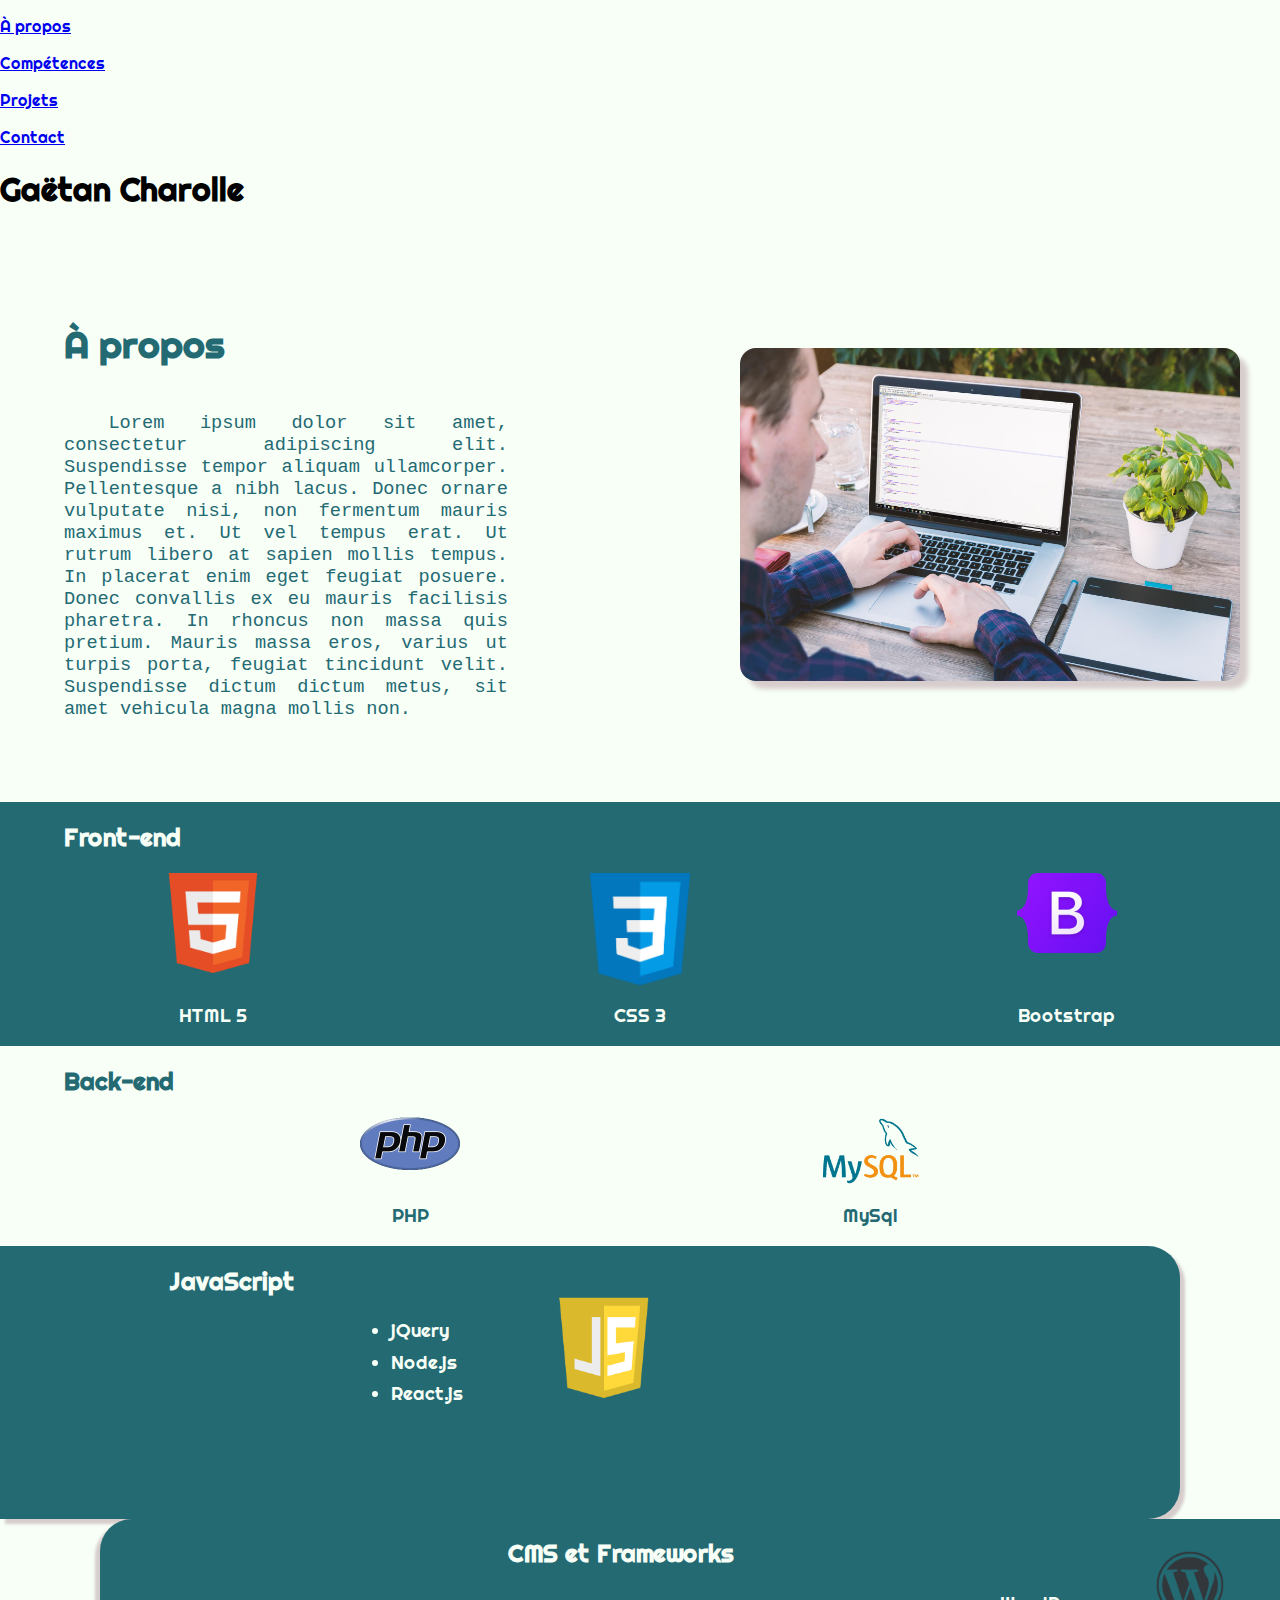
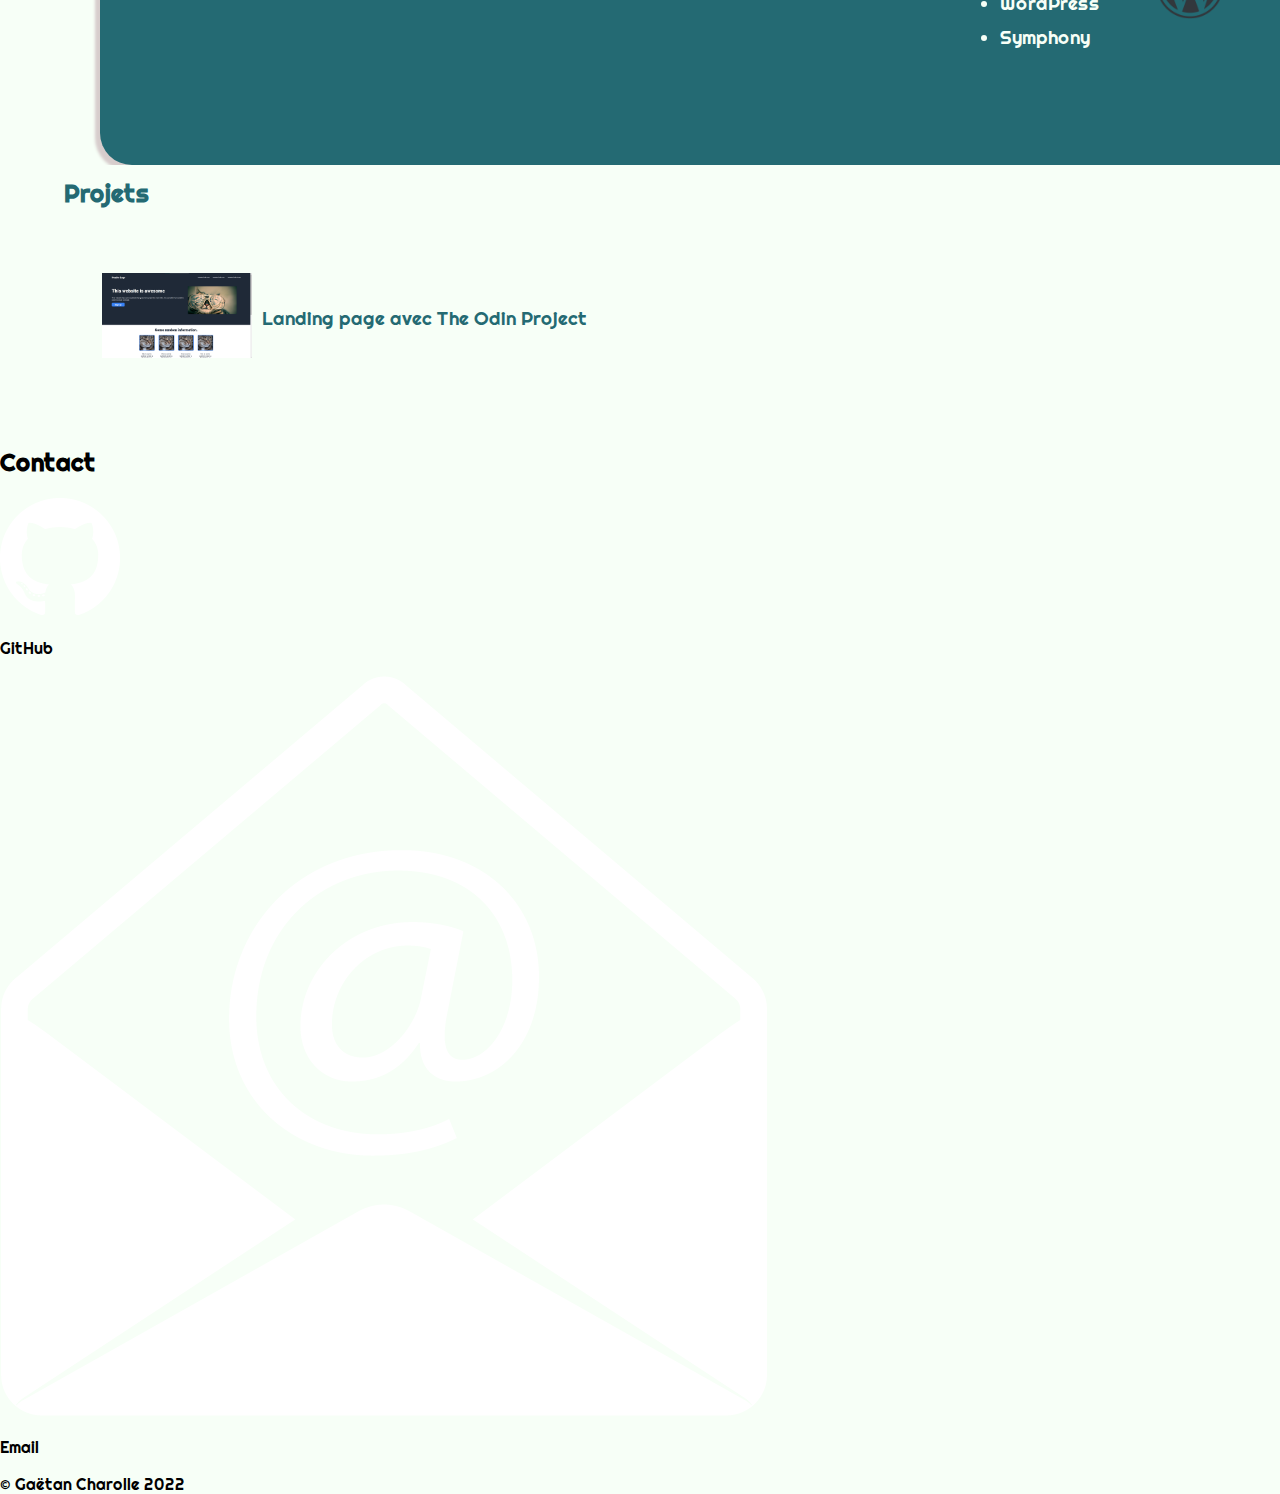
<file: index.html>
<!DOCTYPE html>
<html lang="fr">
<head>
    <meta charset="UTF-8">
    <meta http-equiv="X-UA-Compatible" content="IE=edge">
    <meta name="viewport" content="width=device-width, initial-scale=1.0">
    <link rel="stylesheet" href="style.css">
    <link rel="preconnect" href="https://fonts.googleapis.com">
    <link rel="preconnect" href="https://fonts.gstatic.com" crossorigin>
    <link href="https://fonts.googleapis.com/css2?family=Righteous&family=VT323&display=swap" rel="stylesheet"> 
    <link rel="preconnect" href="https://fonts.googleapis.com">
    <link rel="preconnect" href="https://fonts.gstatic.com" crossorigin>
    <link href="https://fonts.googleapis.com/css2?family=Righteous&family=VT323&display=swap" rel="stylesheet"> 
    <title>PorteFolio</title>
</head>
<body>
    <header>
        <nav>
            <div class="menu">
                <p><a href="#info">À propos</a></p>
                <p><a href="#frontend">Compétences</a></p>
                <p><a href="#projets">Projets</a></p>
                <p><a href="#contact">Contact</a></p>
            </div> 
        </nav>
        <div id="nom">
            <h1>Gaëtan Charolle</h1>
        </div>
    </header>
    <section id="info">
        <div id="infoTexte">
            <h1>À propos</h1>
            <p> Lorem ipsum dolor sit amet, consectetur adipiscing elit. Suspendisse tempor aliquam ullamcorper. Pellentesque a nibh lacus. Donec ornare vulputate nisi, non fermentum mauris maximus et. Ut vel tempus erat. Ut rutrum libero at sapien mollis tempus. In placerat enim eget feugiat posuere. Donec convallis ex eu mauris facilisis pharetra. In rhoncus non massa quis pretium. Mauris massa eros, varius ut turpis porta, feugiat tincidunt velit. Suspendisse dictum dictum metus, sit amet vehicula magna mollis non.</p>
        </div>
        <figure>
            <img src="./asset/webDev.jpg" id="devPhoto">
        </figure>
    </section>
    <section id="frontend">
        <div id="frontTitre">
        <h2>Front-end</h2>
        </div>
        <div id="frontSkills">
            <div class="front">
                <img src="./asset/htmlBadge.png" class="frontLogo">
                <p>HTML 5</p>
            </div>
            <div class="front">
                <img src="./asset/cssBadge.png" class="frontLogo">
                <p>CSS 3</p>
            </div>
            <div class="front">
                <img src="./asset/bootstrapLogo.svg" class="frontLogo">
                <p>Bootstrap</p>
            </div>
        </div>
    </section>
    <section id="backend">
        <div id="backTitre">
            <h2>Back-end</h2>
        </div>
        <div id="backSkills">
            <div class="back">
                <img src="./asset/phpLogo.png">
                <p>PHP</p>
            </div>
            <div class="back">
                <img src="./asset/mysqlLogo.png">
                <p>MySql</p>
            </div>
        </div>
    </section>
    <section id="jsBox">
        <section id="javascript">
            <div id="jsTitre">
                <h2>JavaScript</h2>
            </div>
            <div id="jsListe">
                <ul>
                    <li>jQuery</li>
                    <li>Node.js</li>
                    <li>React.js</li>
                </ul>
            </div>
            <figure id="jsLogo">
            <img src="./asset/jsLogo.png">
            </figure>
        </section>
            <div class="emptyBox"></div>
    </section>
    <section id="cmsBox">
        <div class="emptyBox"></div>
        <section id="cms">
            <div id="cmsTitre">
                <h2>CMS et Frameworks</h2>
            </div>
            <div id="cmsListe">
                <ul>
                    <li>WordPress</li>
                    <li>Symphony</li>
                </ul>
            </div>
            <figure id="cmsLogo">
                <img src="./asset/cmsLogo.png">
            </figure>
        </section>
    </section>
    <section id="projets">
        <h2>Projets</h2>
        <div id="projet1">
            <a href="https://mudbadger.github.io/landing-page/"><img src="./asset/landingPage.png"  class="imageProjet"></a>
            <p>Landing page avec The Odin Project</p>
        </div>
    </section>
    <footer>
        <section id="contact">
            <h2>Contact</h2>
            <div id="contactListe">
                <div id="gitHub">
                    <a href="https://github.com/MudBadger"><img src="./asset/GitHub-Mark-Light-120px-plus.png"></a>
                    <p>GitHub</p>
                </div>
                <div id="email">
                    <img src="./asset/email.png">
                    <p>Email</p>
                </div>
            </div>
        </section>
        <div id="mentionsLegales">
            <p> © Gaëtan Charolle 2022</p> 
        </div>
    </footer>
</body>
</html>
</file>
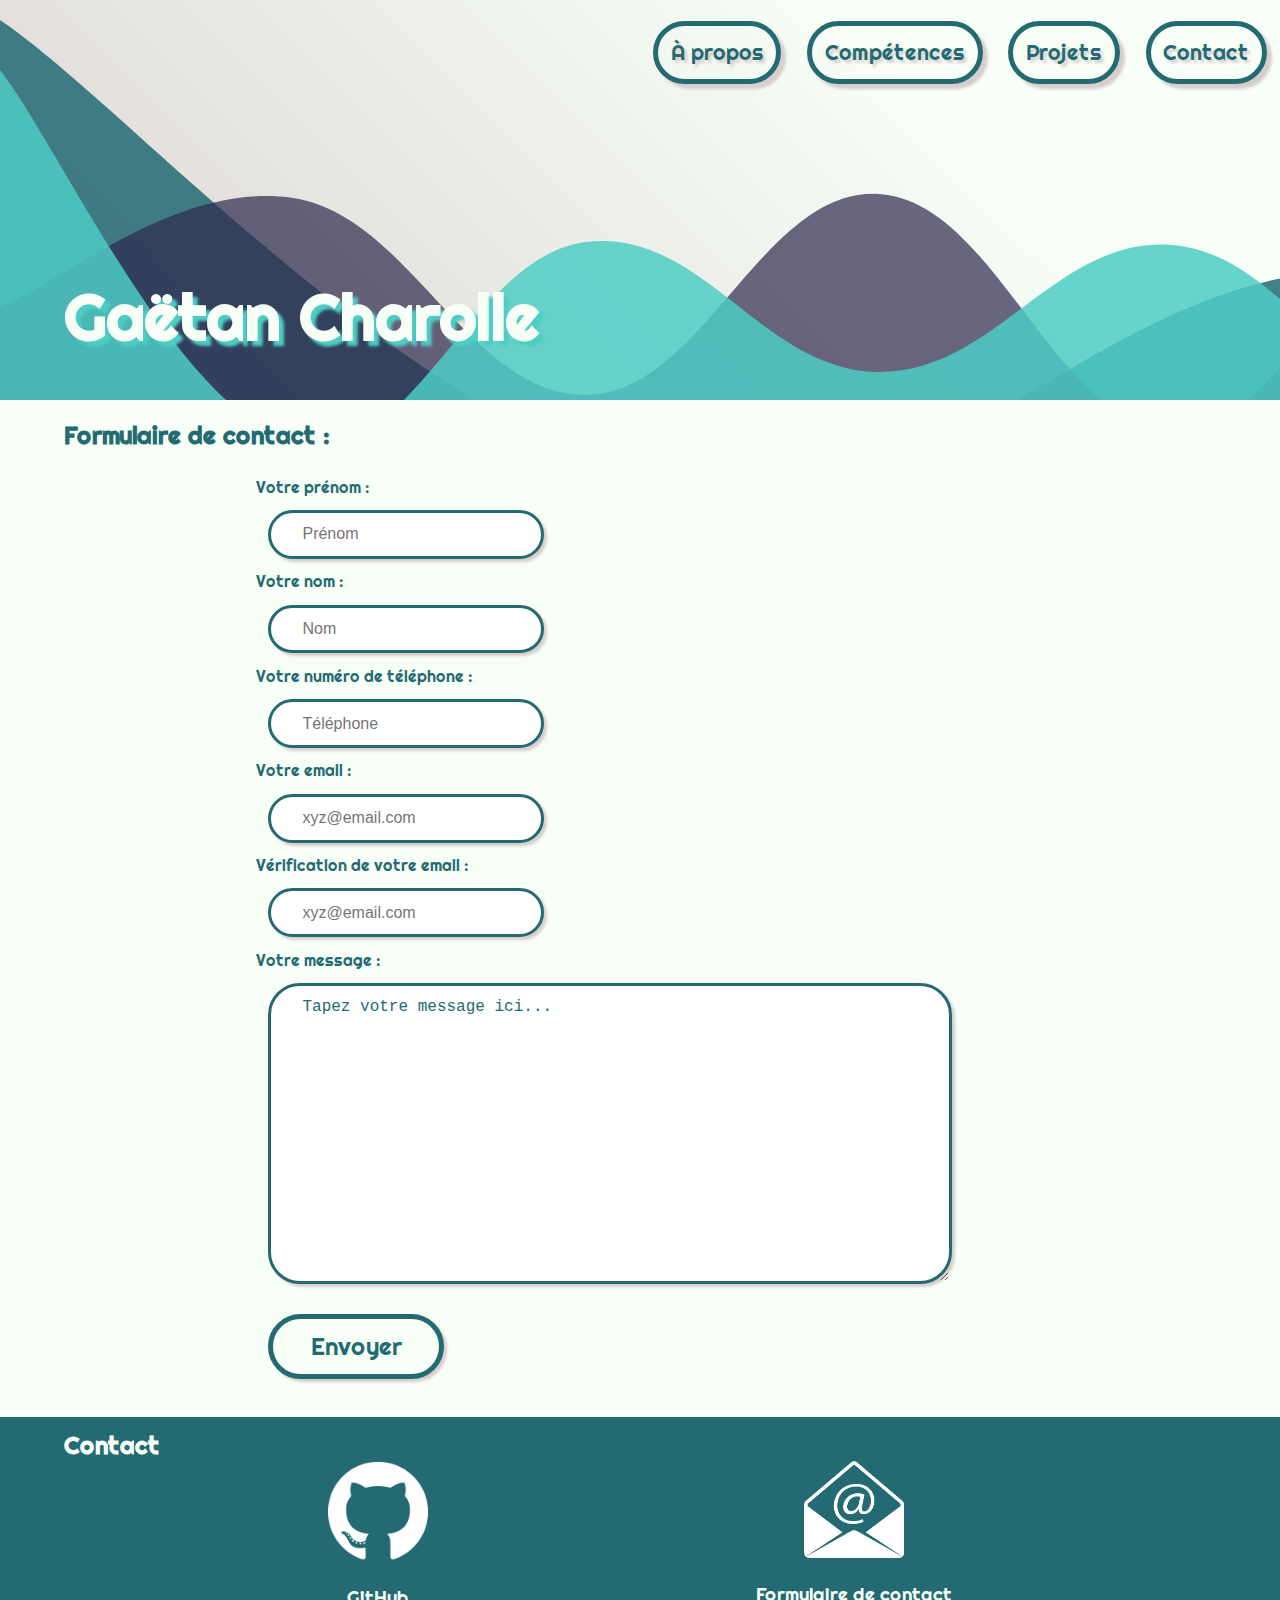
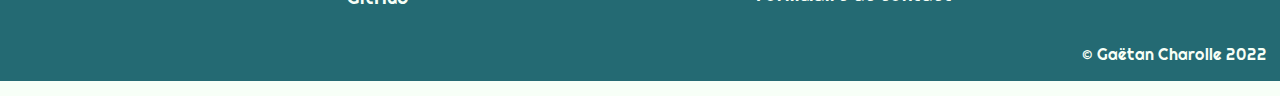
<file: contact.html>
<!DOCTYPE html>
<html lang="en">
<head>
    <meta charset="UTF-8">
    <meta http-equiv="X-UA-Compatible" content="IE=edge">
    <meta name="viewport" content="width=device-width, initial-scale=1.0">
    <link rel="stylesheet" href="styleContact.css">
    <link rel="stylesheet" href="styleHeaderFooter.css">
    <link rel="stylesheet" href="styleMediaQ.css">
    <link rel="preconnect" href="https://fonts.googleapis.com">
    <link rel="preconnect" href="https://fonts.gstatic.com" crossorigin>
    <link href="https://fonts.googleapis.com/css2?family=Righteous&family=VT323&display=swap" rel="stylesheet"> 
    <title>Contact</title>
</head>
<body>
    <header>
        <nav>
            <div class="menu">
                <p><a href="index.html#info">À propos</a></p>
                <p><a href="index.html#frontend">Compétences</a></p>
                <p><a href="index.html#projets">Projets</a></p>
                <p><a href="#contact">Contact</a></p>
            </div> 
        </nav>
        <div id="nom">
            <h1>Gaëtan Charolle</h1>
        </div>
    </header>

    <section id="formulaire">
        <h2 id="contactTitre">Formulaire de contact : </h2>
        <div id="coordonnees">
            <form action="" method="post">
                <div>
                    <label class="contact">Votre prénom : </label>
                    <input type="text" name="prenom" placeholder="Prénom">
                </div>
                <div>
                    <label class="contact">Votre nom :</label>
                    <input type="text" name="nom" placeholder="Nom">
                </div>
                <div>
                    <label class="contact">Votre numéro de téléphone : </label>
                    <input type="text" name="telephone" placeholder="Téléphone">
                </div>
                <div>
                    <label class="contact">Votre email : </label>
                    <input type="text" name="email" placeholder="xyz@email.com">
                </div>
                <div>
                    <label class="contact">Vérification de votre email : </label>       
                    <input type="text" name="verificationEmail" placeholder="xyz@email.com">
                </div>
                <div>
                    <label class="contact">Votre message : </label>
                    <textarea cols="60" rows="15">Tapez votre message ici...</textarea>
                </div>
                <!-- <input type="text" name="message" placeholder="Votre message...">-->
                <button type="submit">Envoyer</button>
            </form>
        </div>
    </section>



    <footer>
        <section id="contact">
            <h2>Contact</h2>
            <div id="contactListe">
                <div id="gitHub">
                    <a href="https://github.com/MudBadger"><img src="./asset/GitHub-Mark-Light-120px-plus.png"></a>
                    <p>GitHub</p>
                </div>
                <div id="email">
                    <a href="./contact.html" target="_blank"><img src="./asset/email.png"></a>
                    <p>Formulaire de contact</p>
                </div>
            </div>
        </section>
        <div id="mentionsLegales">
            <p> © Gaëtan Charolle 2022</p> 
        </div>
    </footer>
    
</body>
</html>
</file>
<file: style.css>
body {
    margin: 0;
    display: flex;
    flex-direction: column;
    font-family: monospace, Arial, Helvetica, sans-serif;
    background-color: #F7FFF7;
}


h1, h2, p, li {
    font-family: 'Righteous';
}

#info {
    display: flex;
    flex-direction: row;
    align-items: center;
    background-color: #F7FFF7;
    margin: 0;
    box-shadow: 5px 5px 3px #D7CDCC;

}

#infoTexte {
    display: flex;
    flex-direction: column;
    margin: 5% 15% 5% 5%;
    text-align: justify;
    color: #246A73;
    font-size: 14pt;
}

#infoTexte p {
    text-indent: 10%;
    font-family: monospace;
}

#devPhoto {
    max-width: 500px;
    border-radius: 1em;
    box-shadow: 8px 8px 5px #D7CDCC;
}

#frontend {
    background-color: #246A73;
    display: flex;
    flex-direction: column;
    margin: 0;
}

#frontTitre {
    margin: 0% 15% 0% 5%;
    color: #F7FFF7;
}

#frontSkills {
    display: flex;
    flex-direction: row;
    justify-content: space-around;
}

.front {
    display: flex;
    flex-direction: column;
    align-items: center;
    justify-content: space-between;
    text-align: center;
}

.frontLogo {
    max-width: 100px;
}

.front p {
    color: #F7FFF7;
    font-size: 14pt;
}

#backend {
    background-color: #F7FFF7;
    display: flex;
    flex-direction: column;
    margin: 0;
}

#backTitre {
    margin: 0% 15% 0% 5%;
    color: #246A73;
}


#backSkills {
    display: flex;
    flex-direction: row;
    justify-content: space-evenly;
}

.back {
    display: flex;
    flex-direction: column;
    align-items: center;
    justify-content: space-between;
    text-align: center;
}

.back img {
    max-width: 100px;
    margin: 0;
}

.back p {
    color: #246A73;
    font-size: 14pt;
}

#jsCms {
    flex: 1;
    display: flex;
    flex-direction: row;
    align-items: stretch;
    justify-content: space-between;
    padding-bottom: 5px;
}

#javascript {
    display: flex;
    flex-direction: row;
    background-color: #246A73;
    padding-right: 50px;
    margin-right: 100px;
    height: 100%;
    border-top-right-radius: 2em;
    border-bottom-right-radius: 2em;
    box-shadow:5px 5px 3px #D7CDCC;

}

#jsTitre {
    margin-left: 15%;
    color: #F7FFF7;
}

#jsComp {
    display: flex;
    flex-direction: row;
    align-items: center;
}

#jsListe {
    color: #F7FFF7;
    margin: 5% 0 8% 5%;
    display: flex;
    flex-direction: column;
    justify-content: flex-end;
}

#jsListe li {
    margin-bottom: 10%;
    font-size: 14pt;
}

#jsLogo img {
    max-width: 200px;
    display: flex;
    align-items: center;
    margin: 15% 0;
}


 #cms {
    display: flex;
    flex-direction: row;
    justify-content: flex-end;
    background-color: #246A73;
    padding-left: 50px;
    margin-left: 100px;
    height: 100%;
    border-top-left-radius: 2em;
    border-bottom-left-radius: 2em;
    box-shadow: -5px 5px 3px #D7CDCC;
 }

 #cmsTitre {
    margin: 0% 15% 0% 5%;
    color: #F7FFF7;
 }
 
 #cmsComp {
    display: flex;
    flex-direction: row;
    align-items: center;
}

 #cmsListe {
    color: #F7FFF7;
    margin: 5% 0 8% 5%;
    display: flex;
    flex-direction: column;
    justify-content: flex-end;
}

#cmsListe li {
    margin-bottom: 10%;
    font-size: 14pt;
}

#cmsLogo img {
    max-width: 100px;
    margin: 0;
}

#projets {
    background-color: #F7FFF7;
}

#projets h2 {
    color: #246A73;
    margin: 1% 15% 0 5%;
}

#projets a {
    text-decoration: none;
}

#projets p{
    color: #246A73;
    padding-left: 10px;
    font-size: 14pt;
}


#projet1 {
    margin: 5% 8%;
    display: flex;
    align-items: center;
}

.imageProjet {
    max-width: 150px;
}
</file>
<file: styleContact.css>
#contactTitre {
    color: #246A73;
    margin-left: 5%;
}

#coordonnees {
    display: flex;
    flex-direction: column;
    align-items: flex-start;
    justify-content: flex-start;
    margin: 2% 0 2% 20%;
}

.contact {
    display: flex;
    flex-direction: column;
    align-items: flex-start;
    justify-content: center;
    color: #246A73;
}

input, button, textarea {
    margin : 2% 2%;
    padding: 2% 5%;
    font-size: 16px;
    text-align: start;
    border: 3px solid #246A73;
    box-shadow: 3px 3px 3px #D7CDCC;
    color: #246A73;
    border-radius: 2em;
}


button {
    background-color: #F7FFF7;
    text-align: center;
    padding: 2% 6%;
    font-size: 150%;
    font-family: 'Righteous';
    border-width: 5px;
}

input:hover, textarea:hover {
    color: #4ECDC4;
    border-color: #4ECDC4;
}

button:hover {
    color: #F7FFF7;
    border-color: #F7FFF7;
    background-color: #246A73
}
</file>
<file: styleHeaderFooter.css>
body {
    margin: 0;
    display: flex;
    flex-direction: column;
    font-family: 'Righteous', monospace, Arial, Helvetica, sans-serif;
    background-color: #F7FFF7;
} 

header {
    background-color: #4c6c7e;
    background-image: url(./asset/wavesLight.svg);
    display: flex;
    flex-direction: column;
    justify-content: stretch;
    margin: 0;
    padding: 0;
}

.menu {
    display: flex;
    flex-direction: row;
    justify-content: space-around;
    margin-left: 50%;
    color: #246A73;
    text-shadow: 3px 3px 3px #D7CDCC;
    font-size: 16pt;
}

.menu a {
    text-decoration: none;
    color: #246A73;
}

.menu p {
    text-decoration: none;
    padding: 2%;
    border-style: solid;
    border-width: 5px;
    border-color: #246A73;
    border-radius: 2em;
    box-shadow: 5px 5px 3px #D7CDCC;
}

.menu p:hover, .menu a:hover {
    color: #4ECDC4;
    border-color: #4ECDC4;
}

#nom {
    display: flex;
    flex-direction: column;
    justify-content: flex-end;
    margin: 5% 5% 0 5%;
    padding-top: 5%;
    font-size: 2em;
    color: #F7FFF7;
    font-family: 'Righteous', monospace;
    text-shadow: 5px 5px 3px #4ECDC4 ;
}

footer {
    background-color: #246A73;
}

footer h2 {
    color: #F7FFF7;
    margin: 1% 15% 0 5%;
}

#contactListe{
    display: flex;
    flex-direction: row;
    color: #F7FFF7;
    font-size: 14pt;
    justify-content: space-evenly;
}

#contactListe img {
    max-width: 100px;
}

#gitHub {
    display: flex;
    flex-direction: column;
    justify-items: center;
    align-items: center;
    text-align: center;
}

#email {
    display: flex;
    flex-direction: column;
    justify-items: center;
    align-items: center;
    text-align: center;
}


#mentionsLegales {
    color: #F7FFF7;
    text-align: end;
    margin-right: 1%;
}
</file>
<file: styleMediaQ.css>
@media (min-width:320px) and (max-width:767px) {
    .menu {
        display: flex;
        flex-direction: row;
        justify-content: space-around;
        font-size: 0.7em;
        margin: 0;
    }

    .menu p {
        padding: 2%;
        border-width: 2px;
    }

    #nom {
        font-size: 1em;
    }

    #info {
        display: flex;
        flex-direction: column-reverse;
        align-items: center;
        justify-content: center;
        margin: 0;
    }

    #infoTexte {
        display: flex;
        flex-direction: column;
        text-align: justify;
        font-size: 0.7em;
        margin: 5% 10%;
    }

    #devPhoto {
        max-width: 100%;
        border-radius: 5%;
        margin-right: 5% 15%;
    }

    #jsCms {
        display: flex;
        flex-direction: column;
        align-items: flex-start;
        justify-content: space-evenly;
        background-color: #246A73;
    }

    #frontTitre, #backTitre {
        font-size: 0.7em;
    }

    .frontLogo, .back img {
        width: 60%;
    }
    
    .front p, .back p {
        font-size: 0.7em;
    }

    #jsCms {
        flex: 1;
        display: flex;
        flex-direction: column;
        align-items: center;
        justify-content: flex-stretch;
        padding-bottom: 5px;
        background-color: #F7FFF7;
    }
    

    #javascript {
        display: flex;
        flex-direction: column;
        align-items: center;
        margin: 0 3% 3% 3%;
        padding: 0;
        border-bottom: 3% solid #e5f7f9;
        border-radius: 5em;
    }
        

    #jsComp {
        display: flex;
        flex-direction: row;
        align-items: flex-start;
        justify-items: center;
        margin: 0 6%;
    }
    #jsTitre {
        font-size: 0.7em;
        margin: 0 3%;
        text-align: center;
   }

    #jsListe {
        margin: 0% 0% 8% 10%;
        display: flex;
        flex-direction: column;
        justify-content: flex-end;
    } 
        
    #jsListe li {
        font-size: 0.7em;
    }
        
    #jsLogo img {
        width: 100%;
        display: flex;
        align-items: center;
        margin: 0;
    }
         
        
    #cms {
        display: flex;
        flex-direction: column;
        align-items: center;
        margin: 0 3% 3% 3%;
        padding: 0;
        border-radius: 5em;
        box-shadow:5px 5px 3px #D7CDCC;

    }

    #cmsComp {
        display: flex;
        flex-direction: row;
        align-items: flex-start;
        justify-items: center;
        margin: 0 6%;
    }
        
    #cmsTitre {
        margin: 0 3%;
        font-size: 0.7em;
        text-align: center;
    }
        
    #cmsListe {
         margin: 0% 0% 8% 10%;
        display: flex;
        flex-direction: column;
        justify-content: flex-end;
    }
        
    #cmsListe li {
        margin-bottom: 10%;
        font-size: 0.7em;
    }
        
    #cmsLogo img {
        width: 150%;
        display: flex;
        align-items: center;
        margin: 0 0 0 12%;
    }

    #projets h2 {
        font-size: 1em;
    }

    #projets p {
        font-size: 0.7em;;
    }

    #projet1 {
        margin: 5% 8%;
        display: flex;
        flex-direction: column;
        align-items: center;
    }

    footer {
        margin-top: 3%;
        padding-top: 3%;
    }
    footer h2 {
        font-size: 1em;
        margin-bottom: 3%;
    }
    #contactListe {
        display: flex;
        flex-direction: row;
        font-size: 0.7em;;
        justify-content: space-around;
        margin-left: 5%;
    }

    #contactListe img {
        width: 70%;
    }

    #mentionsLegales {
        font-size: 0.7em;
    }

    /* Début du style de la page Contact*/

    #contactTitre {
        font-size: 1em;
    }

    #coordonnees {
        font-size: 0.8em;
        margin-left: 7%;
    }

    input, textarea {
        font-size: 0.8em;
    }

    button {
        font-size: 1em;
    }
}
</file>
